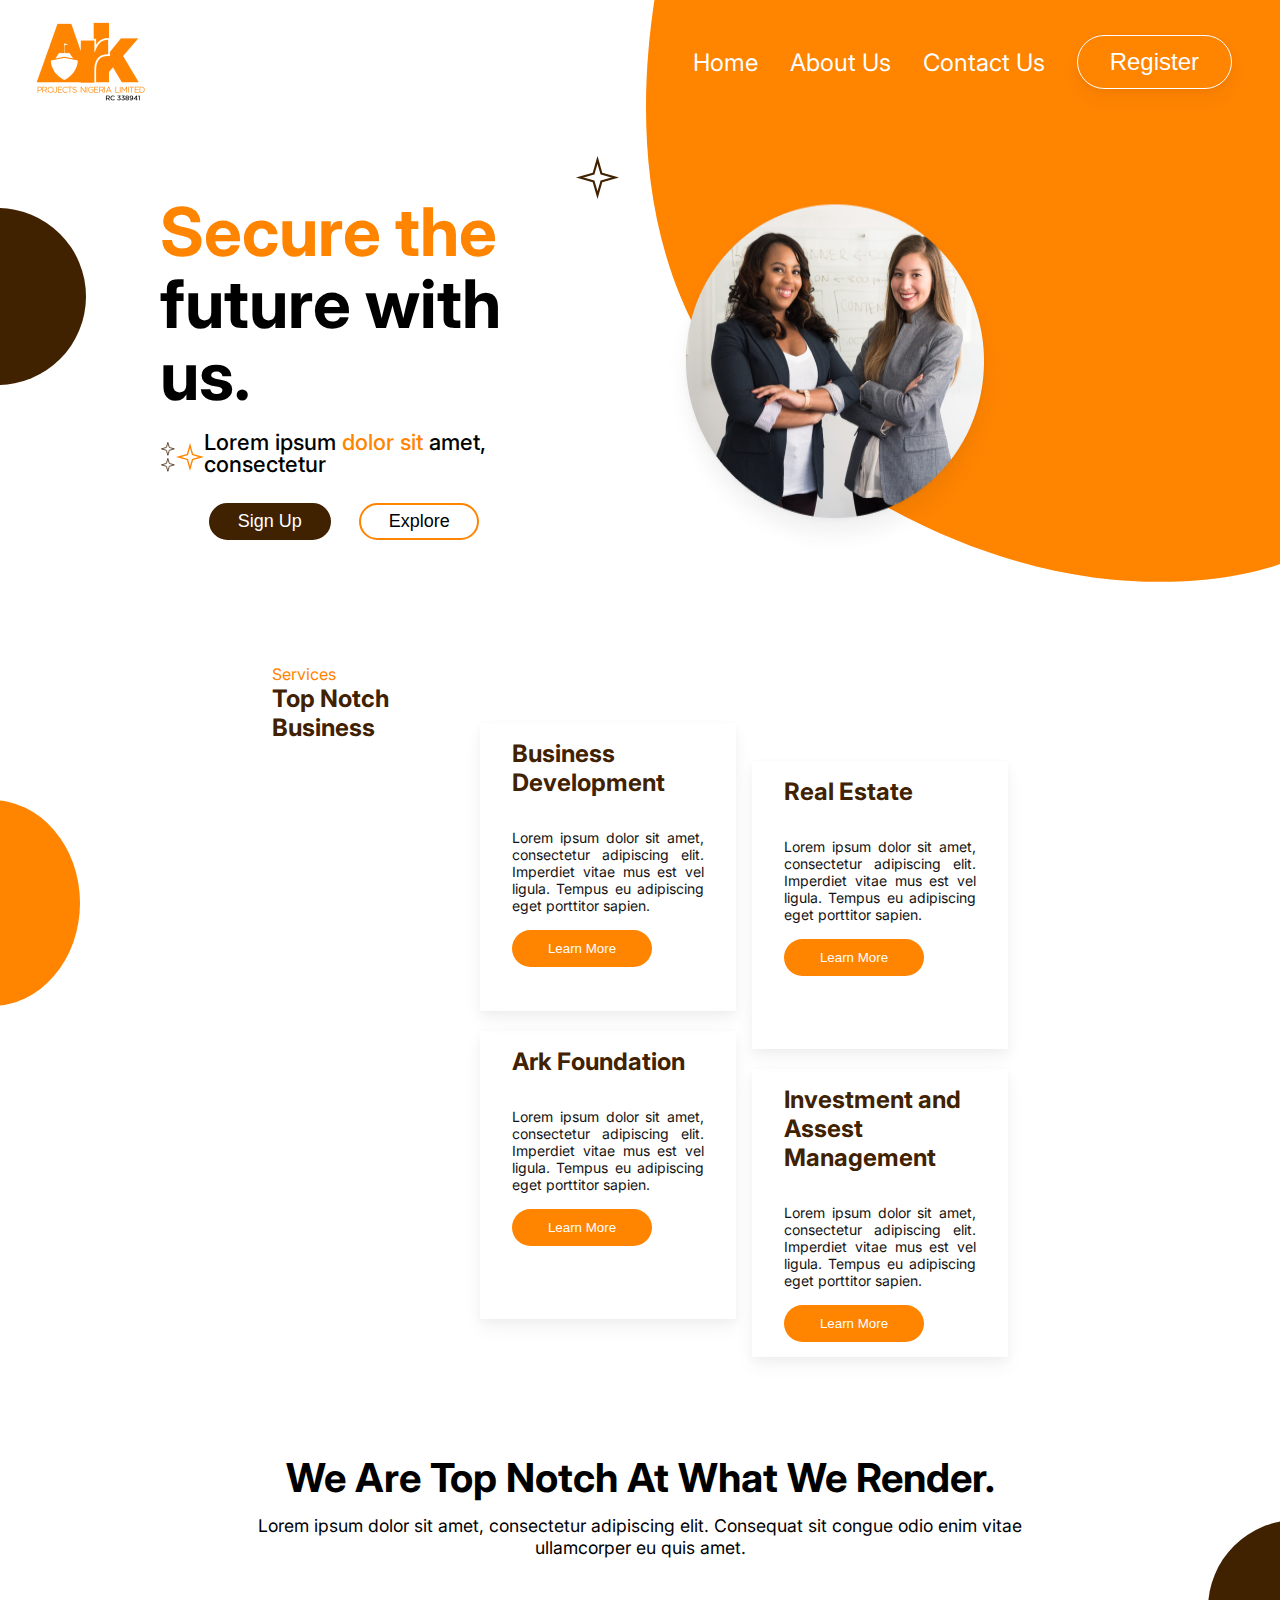
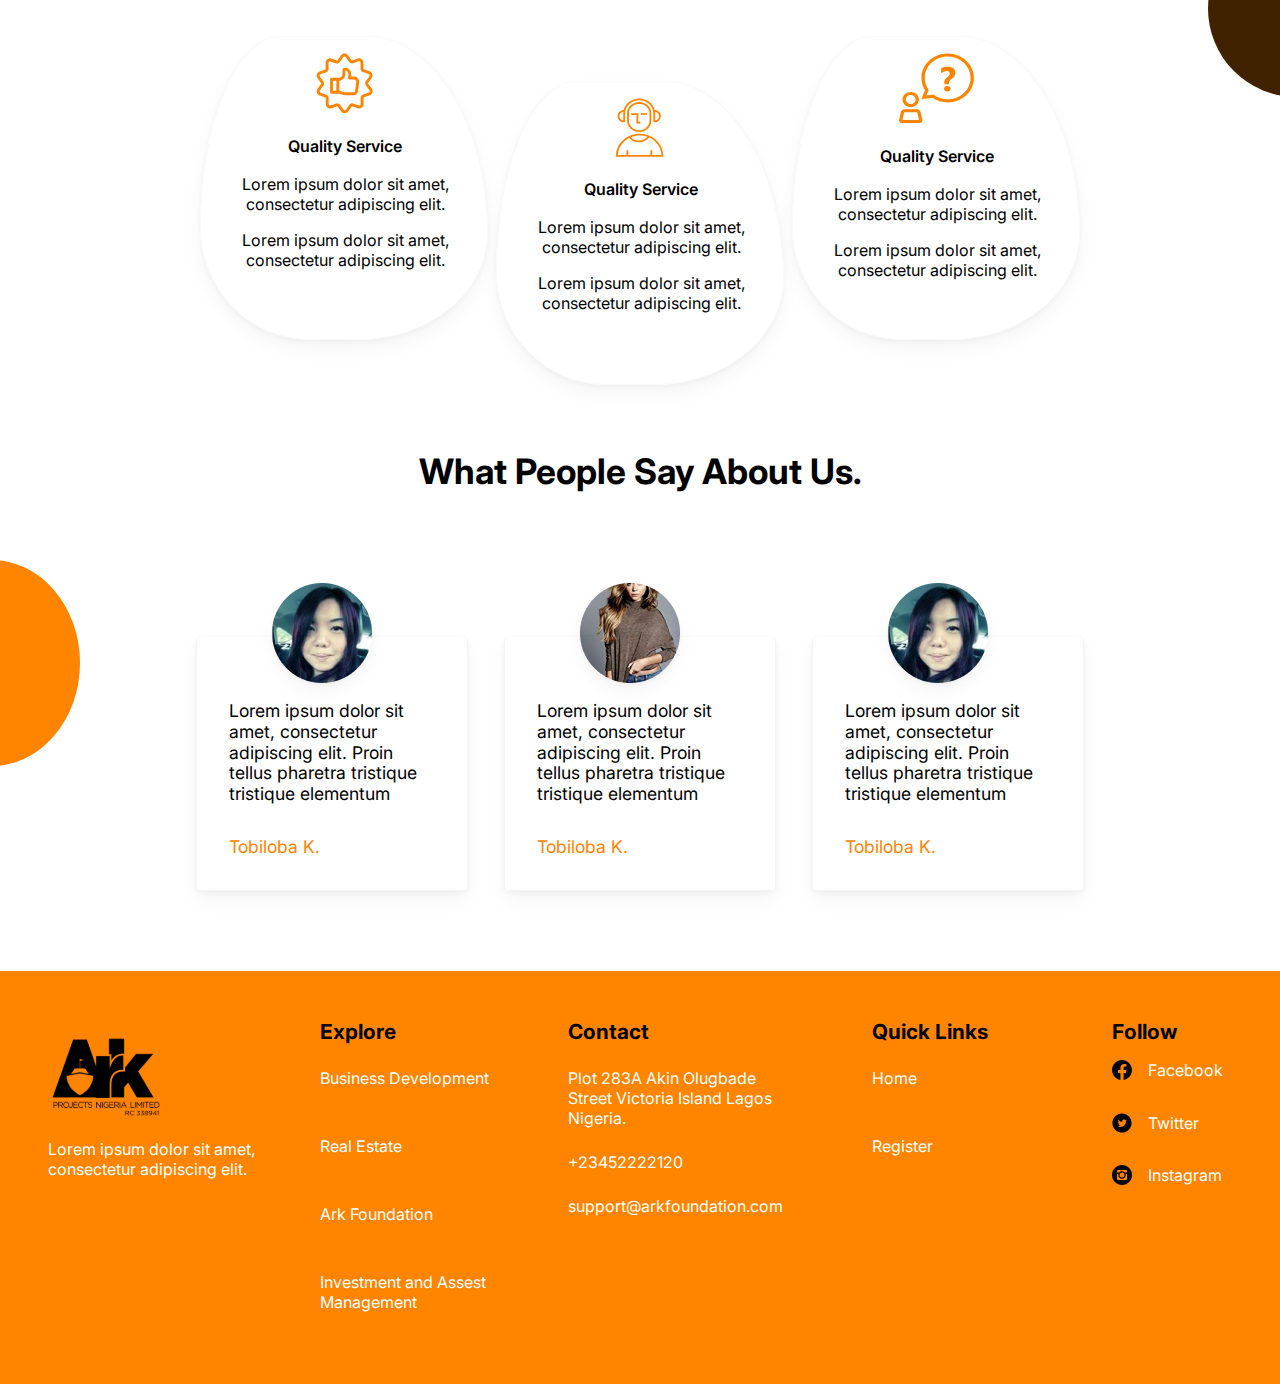
<file: index.html>
<!DOCTYPE html>
<html lang="en">
  <head>
        <meta charset="UTF-8" />
        <meta http-equiv="X-UA-Compatible" content="IE=edge" />
        <meta name="viewport" content="width=device-width, initial-scale=1.0" />
        <title>Home</title>
        <link rel="stylesheet" href="style.css" />
  </head>
  <body>
        <header>
            <div>
                <img class="navpic" src="\Images\logo.png" alt="logo" />
            </div>
            <nav class="navbar">
                <ul>
                    <li><a href="\index.html" class="active">Home</a></li>
                    <li><a href="\About-us\aboutus.html">About Us</a></li>
                    <li><a href="\Contact-us\contactus.html">Contact Us</a></li>
                    <li><button class="navbutton"><a href="#">Register</a></button></li>
                </ul>
            </nav>

            <div id="hamburger">
                <div class="bar"></div>
                <div class="bar"></div>
                <div class="bar"></div>
            </div>
        </header>

        <img class="backgroundpic" src="\Images\background-pic.svg" alt="background-pic"/>

        <section class="chiefcontainer">
            <div>
                <img class="star-1" src="\Images\star-1.svg" alt="star" />
            </div>
            <img class="ellipse-1" src="\Images\ellipse-1.svg" alt="ellipse-1" />
            <div class="headercontainer">
                <div class="headercontent">
                    <h1><span>Secure the</span> future with us.</h1>
                    <div class="subheader">
                        <div class="mainstarcontainer">
                            <div class="starcontainer">
                                <img src="\Images\star-2.svg" alt="star" />
                                <img src="\Images\star-2.svg" alt="star" />
                            </div>
                            <img src="\Images\star-3.svg" alt="star" />
                        </div>
                        <p>Lorem ipsum <span>dolor sit</span> amet, consectetur</p>
                    </div>
                    <div class="headerbutton">
                        <button class="headerbutton1"><a href="#">Sign Up</a></button>
                        <button class="headerbutton2"><a href="#">Explore</a></button>
                    </div>
                </div>
                <img class="homepagepic" src="\Images\homepagepic.png" alt="homepagepic" />
            </div>
        </section>
        <img class="ellipse-2" src="\Images\ellipse-2.svg" alt="ellipse-2" />
        <section class="servicecontainer">
            <div class="servicecontainer1">
                <span class="service">Services</span>
                <p class="serviceheading">Top Notch Business</p>
            </div>
            <div class="servicecontainer2">
                <div class="servicediv">
                    <p class="serviceheading">Business Development</p>
                    <p class="servicecontent">Lorem ipsum dolor sit amet, consectetur adipiscing elit. Imperdiet vitae mus est vel ligula. Tempus eu adipiscing eget porttitor sapien.</p>
                    <button class="servicebutton"><a href="#">Learn More</a></button>
                </div>
                <div class="servicediv">
                    <p class="serviceheading">Ark Foundation</p>
                    <p class="servicecontent"> Lorem ipsum dolor sit amet, consectetur adipiscing elit. Imperdiet vitae mus est vel ligula. Tempus eu adipiscing eget porttitor sapien.</p>
                    <button class="servicebutton"><a href="#">Learn More</a></button>
                </div>
            </div>
            <div class="servicecontainer3">
                <div class="servicediv">
                    <p class="serviceheading">Real Estate</p>
                    <p class="servicecontent">Lorem ipsum dolor sit amet, consectetur adipiscing elit. Imperdiet vitae mus est vel ligula. Tempus eu adipiscing eget porttitor sapien.</p>
                    <button class="servicebutton"><a href="#">Learn More</a></button>
                </div>
                <div class="servicediv">
                    <p class="serviceheading">Investment and Assest Management</p>
                    <p class="servicecontent">Lorem ipsum dolor sit amet, consectetur adipiscing elit. Imperdiet vitae mus est vel ligula. Tempus eu adipiscing eget porttitor sapien.</p>
                    <button class="servicebutton"><a href="#">Learn More</a></button>
                </div>
            </div>
        </section>
        <img class="ellipse-3" src="\Images\ellipse-3.svg" alt="ellipse-3" />
        <section>
            <div class="heading2">
                <h2>We Are Top Notch At What We Render.</h2>
                <p>Lorem ipsum dolor sit amet, consectetur adipiscing elit. Consequat sit congue odio enim vitae ullamcorper eu quis amet.</p>
            </div>
            <div class="h2content">
                <div>
                    <img src="\Images\icon-1.svg" alt="icon-1" />
                    <p class="h2subcontent">Quality Service</p>
                    <p>Lorem ipsum dolor sit amet, consectetur adipiscing elit.</p>
                    <p>Lorem ipsum dolor sit amet, consectetur adipiscing elit.</p>
                </div>
                <div id="h2special">
                    <img src="\Images\icon-2.svg" alt="icon-2" />
                    <p class="h2subcontent">Quality Service</p>
                    <p>Lorem ipsum dolor sit amet, consectetur adipiscing elit.</p>
                    <p>Lorem ipsum dolor sit amet, consectetur adipiscing elit.</p>
                </div>
                <div>
                    <img src="\Images\icon-3.svg" alt="icon-3" />
                    <p class="h2subcontent">Quality Service</p>
                    <p>Lorem ipsum dolor sit amet, consectetur adipiscing elit.</p>
                    <p>Lorem ipsum dolor sit amet, consectetur adipiscing elit.</p>
                </div>
            </div>
            <h3>What People Say About Us.</h3>
            <div class="aboutuscontainer">
                <div>
                    <img src="\Images\pic-1.png" alt="pic-1" />
                    <div class="aboutuscontent">
                        <p>Lorem ipsum dolor sit amet, consectetur adipiscing elit. Proin tellus pharetra tristique tristique elementum</p>
                        <span>Tobiloba K.</span>
                    </div>
                </div>
                <div>
                    <img src="\Images\pic-2.png" alt="pic-2" />
                    <div class="aboutuscontent">
                        <p>Lorem ipsum dolor sit amet, consectetur adipiscing elit. Proin tellus pharetra tristique tristique elementum</p>
                        <span>Tobiloba K.</span>
                    </div>
                </div>
                <div>
                    <img src="\Images\pic-1.png" alt="pic-3" />
                    <div class="aboutuscontent">
                        <p>Lorem ipsum dolor sit amet, consectetur adipiscing elit. Proin tellus pharetra tristique tristique elementum</p>
                        <span>Tobiloba K.</span>
                    </div>
                </div>
            </div>
        </section>
        <img class="ellipse-4" src="\Images\ellipse-2.svg" alt="ellipse-4" />
        <footer>
            <div class="footercontainer1">
                <img src="\Images\logoblack.svg" alt="logo" />
                <p>Lorem ipsum dolor sit amet, consectetur adipiscing elit.</p>
            </div>
            <div class="footercontainer2">
                <div class="footersubcontainer1">
                    <p id="footerheading">Explore</p>
                    <a href="#">Business Development</a>
                    <a href="#">Real Estate</a>
                    <a href="#">Ark Foundation</a>
                    <a href="#">Investment and Assest Management</a>
                </div>
                <div class="footersubcontainer2">
                    <p id="footerheading">Contact</p>
                    <p class="footersmallfont">
                        Plot 283A Akin Olugbade Street Victoria Island Lagos Nigeria.
                    </p>
                    <p class="footersmallfont">+23452222120</p>
                    <p class="footersmallfont">support@arkfoundation.com</p>
                </div>
            </div>
            <div class="footercontainer3">
                <div class="footersubcontainer3">
                    <p id="footerheading">Quick Links</p>
                    <a href="\index.html">Home</a>
                    <a href="#">Register</a>
                </div>
                <div class="footersubcontainer4">
                    <p id="footerheading">Follow</p>
                    <a href="www.facebook.com"><img src="\Images\facebook.svg" alt="facebook" /> Facebook</a>
                    <a href="www.twitter.com"><img src="\Images\twitter.svg" alt="twitter" /> Twitter</a>
                    <a href="www.instagram.com"><img src="\Images\instagram.svg" alt="instagram" /> Instagram</a>
                </div>
            </div>
        </footer>
        <script src="javascript.js"></script>
    </body>
</html>
</file>
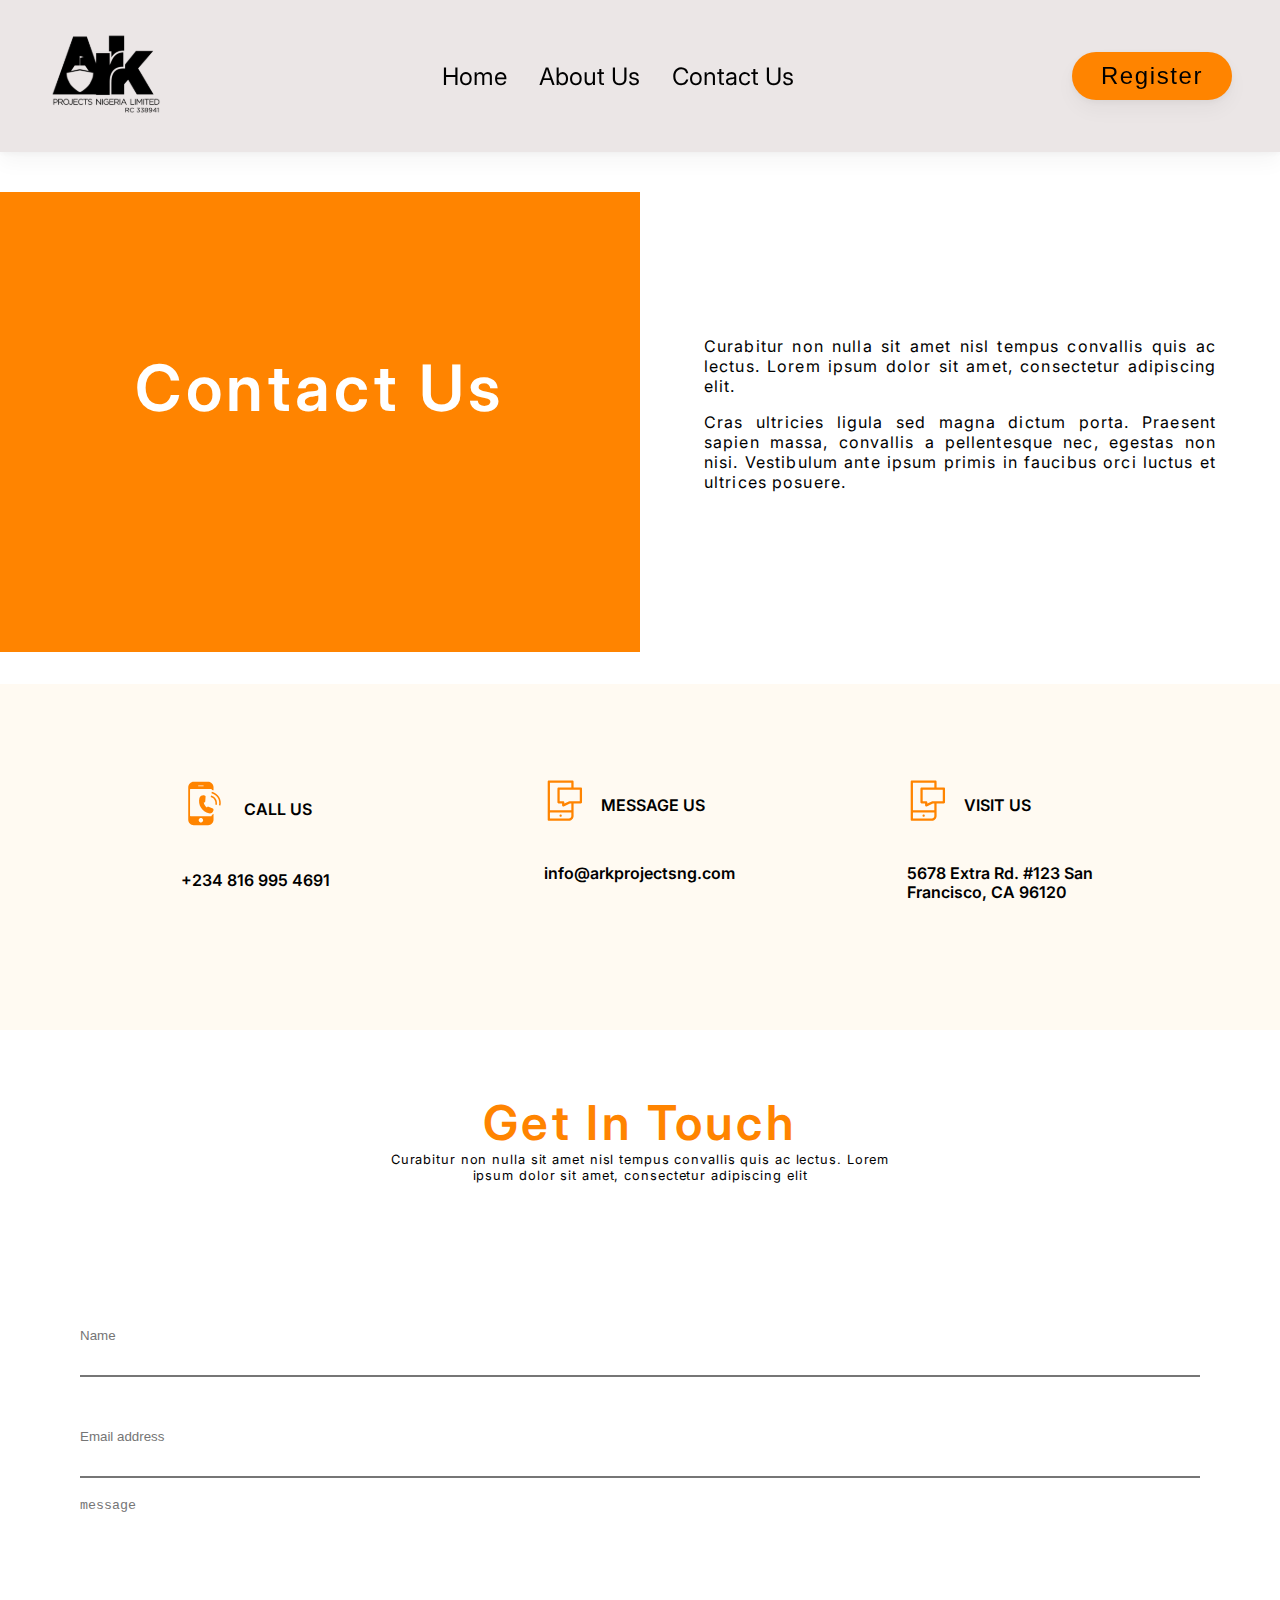
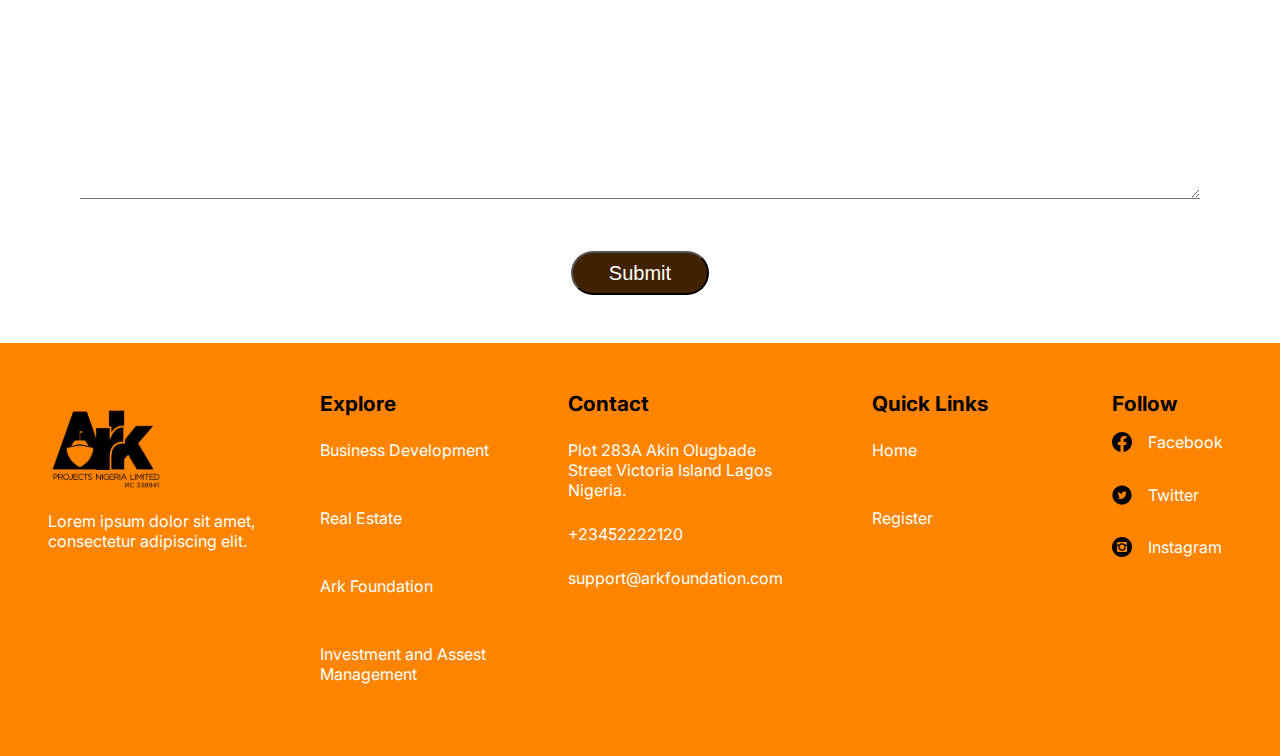
<file: contactus.html>
<!DOCTYPE html>
<html lang="en">
<head>
    <meta charset="UTF-8">
    <meta http-equiv="X-UA-Compatible" content="IE=edge">
    <meta name="viewport" content="width=device-width, initial-scale=1.0">
    <title>Contact-Us</title>
    <link rel="stylesheet" href="contactus.css">
</head>
<body>
    <header class="topnav">
        <div>
        <img class="navpic" src="\Images\logoblack.svg" alt="logo">
        </div>
        <nav class="navbar">
           <a href="\index.html">Home</a>
           <a href="\aboutus.html">About Us</a>
           <a href="\contactus.html">Contact Us</a>
        </nav>
        <button class="navbutton"><a href="#" id="navvv">Register</a></button>
        <div id="myLinks">
                <a href="\index.html">Home</a>
                <a href="\aboutus.html">About Us</a>
                <a href="\contactus.html">Contact Us</a>
                <a href="#">Register</a>
        </div>
        <a href="javascript:void(0);" class="icon" onclick="myFunction()">
                <div id="menu-bar">
                  <div class="bar"></div>
                  <div class="bar"></div>
                  <div class="bar"></div>
                </div>
            </a>
    
    </header> 
    <section class="maincontactcontainer1">
        <div class="contactcontainer1">
            <div class="contactmaindiv1">
                <h1>Contact Us</h1>
            </div>
            <div class="contactmaindiv2">
                <p>Curabitur non nulla sit amet nisl tempus convallis quis ac lectus. Lorem ipsum dolor sit amet, consectetur adipiscing elit.</p> 
                <p>Cras ultricies ligula sed magna dictum porta. Praesent sapien massa, convallis a pellentesque nec, egestas non nisi. Vestibulum ante ipsum primis in faucibus orci luctus et ultrices posuere.</p>
            </div>
        </div>

        <div class="contactcontainer2">
            <div class="phonediv">
                <div class="contactcontent">
                    <img src="\Images\phoneicon.svg" alt="phoneicon">
                    <p>Call us</p>
                </div>
                <p class="contactpara">+234 816 995 4691</p>
            </div>
            <div class="messagediv">
                <div class="contactcontent">
                    <img src="\Images\messageicon.svg" alt="messageicon">
                    <p>Message us</p>
                </div>
                <p class="contactpara">info@arkprojectsng.com</p>
            </div>
            <div class="phonediv">
                <div class="contactcontent">
                    <img src="\Images\messageicon.svg" alt="phoneicon">
                    <p>Visit us</p>
                </div>
                <p class="contactpara">5678 Extra Rd. #123 San Francisco, CA 96120</p>
            </div>
        </div>
    </section>
    <section class="maincontactcontainer2">
        <h2>Get In Touch</h2>
        <p class="formheading">Curabitur non nulla sit amet nisl tempus convallis quis ac lectus. Lorem ipsum dolor sit amet, consectetur adipiscing elit</p>
        <div class="formcontainer">
        <form action="action_page.php">
            <input type="text" id="name" name="name" placeholder="Name"><br><br>
            <input type="email" id="email" name="email" placeholder="Email address"><br><br>
            <textarea name="message" id="message" placeholder="message" rows="20" cols="30"></textarea><br<br>
        </form>
        <div class="buttonholder">
            <input id="button" type="submit" value="Submit">
        </div>
    </section>
    <footer>
        <div class="footercontainer1">
            <img src="\Images\logoblack.svg" alt="logo">
            <p>Lorem ipsum dolor sit amet, consectetur adipiscing elit.</p>
        </div>
        <div class="footercontainer2">
            <div class="footersubcontainer1">
                <p id="footerheading">Explore</p>
                <a href="#">Business Development</a>
                <a href="#">Real Estate</a>
                <a href="#">Ark Foundation</a>
                <a href="#">Investment and Assest Management</a>
            </div>
            <div class="footersubcontainer2">
                <p id="footerheading">Contact</p>
                <p class="footersmallfont">Plot 283A Akin Olugbade Street Victoria Island Lagos Nigeria.</p>
                <p class="footersmallfont">+23452222120</p>
                <p class="footersmallfont">support@arkfoundation.com</p>
            </div>
        </div>
        <div class="footercontainer3">
            <div class="footersubcontainer3">
                <p id="footerheading">Quick Links</p>
                <a href="\index.html">Home</a>
                <a href="#">Register</a>
            </div>
            <div class="footersubcontainer4">
                <p id="footerheading">Follow</p>
                <a href="www.facebook.com"><img src="\Images\facebook.svg" alt="facebook"> Facebook</a>
                <a href="www.twitter.com"><img src="\Images\twitter.svg" alt="twitter"> Twitter</a>
                <a href="www.instagram.com"><img src="\Images\instagram.svg" alt="instagram"> Instagram</a>
            </div>
        </div>
    </footer> 
    <script src="\javascript.js"></script>
</body>
</html>
</file>
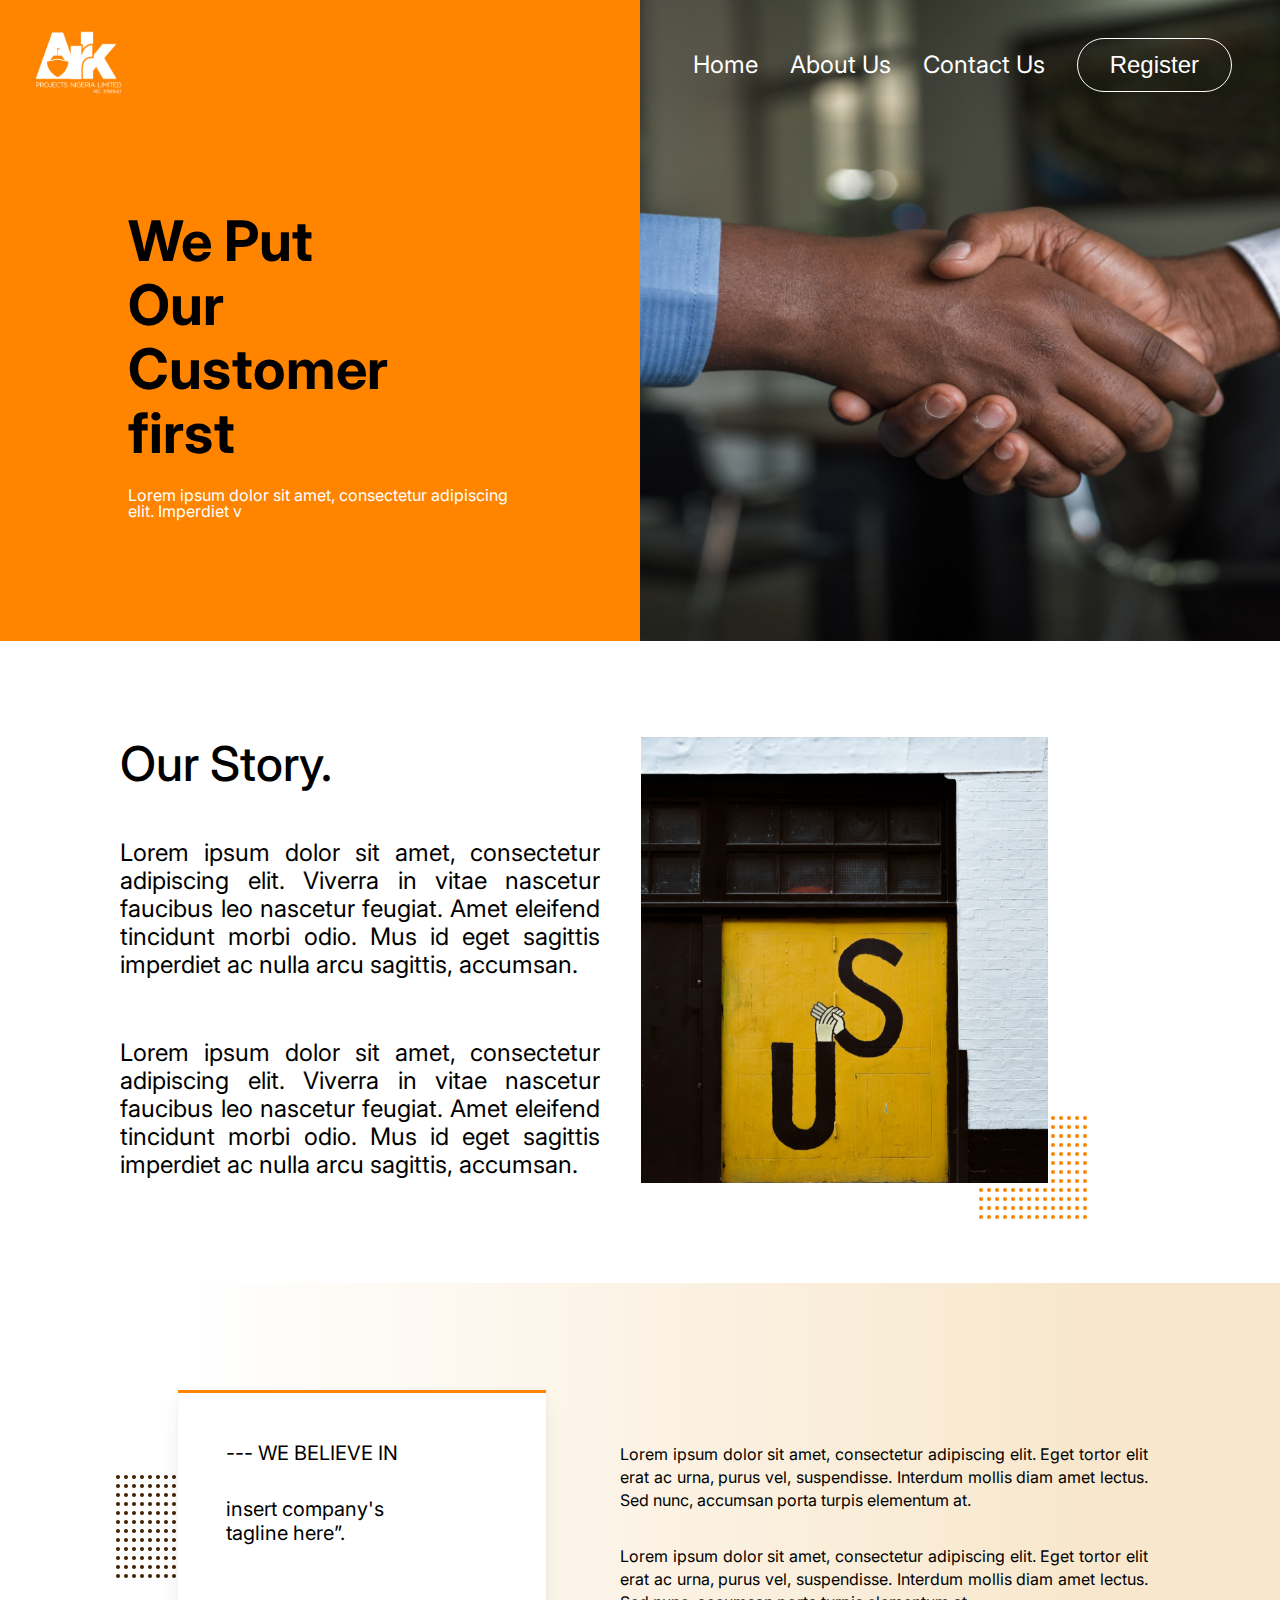
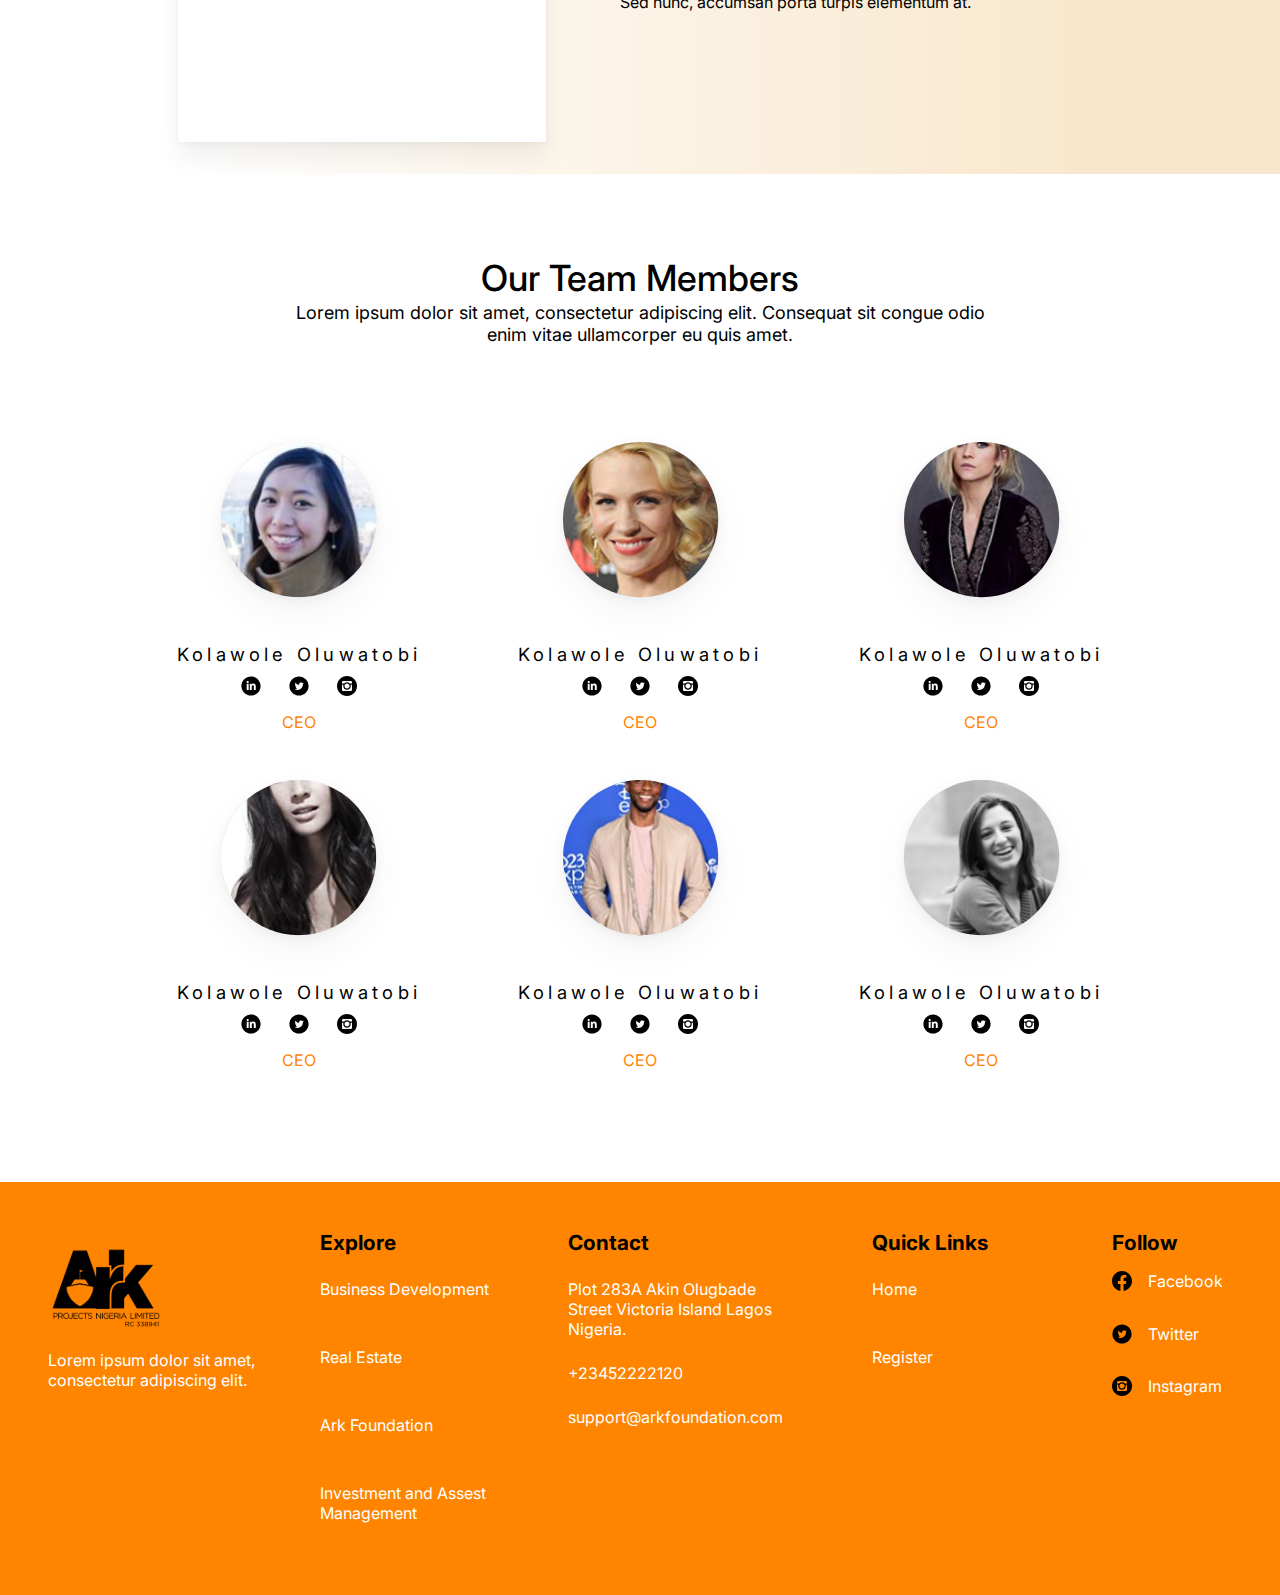
<file: About-us/aboutus.html>
<!DOCTYPE html>
<html lang="en">
    <head>
        <meta charset="UTF-8">
        <meta http-equiv="X-UA-Compatible" content="IE=edge">
        <meta name="viewport" content="width=device-width, initial-scale=1.0">
        <title>About-us</title>
        <link rel="stylesheet" href="aboutus.css">
    </head>
    <body>
        
        <section class="firstpage">
            <header>
                <div>
                    <img class="navpic" src="\Images\whitelogo.svg" alt="logo" />
                </div>
                <nav class="navbar">
                    <ul>
                        <li><a href="\index.html" class="active">Home</a></li>
                        <li><a href="\About-us\aboutus.html">About Us</a></li>
                        <li><a href="\Contact-us\contactus.html">Contact Us</a></li>
                        <li><button class="navbutton"><a href="#">Register</a></button></li>
                    </ul>
                </nav>
    
                <div id="hamburger">
                    <div class="bar"></div>
                    <div class="bar"></div>
                    <div class="bar"></div>
                </div>
            </header>
    
            <div class="headercontainer">
                <h1>We Put Our Customer first</h1>
                <p>Lorem ipsum dolor sit amet, consectetur adipiscing elit. Imperdiet v</p>
            </div>
        </section>

     <section class="storycontainer">
        <div class="storysubcontainer1">
            <h2>Our Story.</h2>
            <p class="storypara">Lorem ipsum dolor sit amet, consectetur adipiscing elit. Viverra in vitae nascetur faucibus leo nascetur feugiat. Amet eleifend tincidunt morbi odio. Mus id eget sagittis imperdiet ac nulla arcu sagittis, accumsan.</p>
            <p>Lorem ipsum dolor sit amet, consectetur adipiscing elit. Viverra in vitae nascetur faucibus leo nascetur feugiat. Amet eleifend tincidunt morbi odio. Mus id eget sagittis imperdiet ac nulla arcu sagittis, accumsan.</p>
        </div>
        <div class="storysubcontainer2">
            <img class="storypic" src="\Images\storypic.svg" alt="storypic">
            <img class="dot1" src="\Images\dots1.svg" alt="Dotgroup">
        </div>
    </section>
    <section class="believecontainer">
        <div>
            <img class="dot2" src="\Images\dots2.svg" alt="Dotgroup">
            <div class="believediv1">
                <p class="divcontent1">--- We believe in</p>
                <p class="divcontent2">insert company's tagline here”.</p>
            </div>
        </div>
        <div class="believediv2" >
            <p>Lorem ipsum dolor sit amet, consectetur adipiscing elit. Eget tortor elit erat ac urna, purus vel, suspendisse. Interdum mollis diam amet lectus. Sed nunc, accumsan porta turpis elementum at.</p>
            <p>Lorem ipsum dolor sit amet, consectetur adipiscing elit. Eget tortor elit erat ac urna, purus vel, suspendisse. Interdum mollis diam amet lectus. Sed nunc, accumsan porta turpis elementum at.</p>
        </div>
    </section>

    <section class="teamcontainer">
            <div class="teamheading">
                <h3>Our Team Members</h3>
                <p>Lorem ipsum dolor sit amet, consectetur adipiscing elit. Consequat sit congue odio enim vitae ullamcorper eu quis amet.</p>
            </div>
            <div class="mainteamcontainer">
                <div class="teamcontainer1">
                    <div class="teamsubcontainer">
                        <img class="teampic" src="\Images\teampic1.svg" alt="teampic">
                        <p>Kolawole Oluwatobi</p>
                        <div class="teamlogos">
                            <img src="\Images\linkedin.svg" alt="linkedin">
                            <img src="\Images\twitter.svg" alt="twitter">
                            <img src="\Images\instagram.svg" alt="instagram">
                        </div>
                        <span>CEO</span>
                    </div>
                    <div class="teamsubcontainer">
                        <img class="teampic" src="\Images\teampic2.svg" alt="teampic">
                        <p>Kolawole Oluwatobi</p>
                        <div class="teamlogos">
                            <img src="\Images\linkedin.svg" alt="linkedin">
                            <img src="\Images\twitter.svg" alt="twitter">
                            <img src="\Images\instagram.svg" alt="instagram">
                        </div>
                        <span>CEO</span>
                    </div>
                    <div class="teamsubcontainer">
                        <img class="teampic" src="\Images\teampic3.svg" alt="teampic">
                        <p>Kolawole Oluwatobi</p>
                        <div class="teamlogos">
                            <img src="\Images\linkedin.svg" alt="linkedin">
                            <img src="\Images\twitter.svg" alt="twitter">
                            <img src="\Images\instagram.svg" alt="instagram">
                        </div>
                        <span>CEO</span>
                    </div>
                </div>
                <div class="teamcontainer2">
                    <div class="teamsubcontainer">
                        <img class="teampic" src="\Images\teampic4.svg" alt="teampic">
                        <p>Kolawole Oluwatobi</p>
                        <div class="teamlogos">
                            <img src="\Images\linkedin.svg" alt="linkedin">
                            <img src="\Images\twitter.svg" alt="twitter">
                            <img src="\Images\instagram.svg" alt="instagram">
                        </div>
                        <span>CEO</span>
                    </div>
                    <div class="teamsubcontainer" >
                        <img class="teampic" src="\Images\teampic5.svg" alt="teampic">
                        <p>Kolawole Oluwatobi</p>
                        <div class="teamlogos">
                            <img src="\Images\linkedin.svg" alt="linkedin">
                            <img src="\Images\twitter.svg" alt="twitter">
                            <img src="\Images\instagram.svg" alt="instagram">
                        </div>
                        <span>CEO</span>
                    </div>
                    <div class="teamsubcontainer">
                        <img class="teampic" src="\Images\teampic6.svg" alt="teampic">
                        <p>Kolawole Oluwatobi</p>
                        <div class="teamlogos">
                            <img src="\Images\linkedin.svg" alt="linkedin">
                            <img src="\Images\twitter.svg" alt="twitter">
                            <img src="\Images\instagram.svg" alt="instagram">
                        </div>
                        <span>CEO</span>
                    </div>
                </div>
            </div>
        </section>
        <footer>
            <div class="footercontainer1">
                <img src="\Images\logoblack.svg" alt="logo">
                <p>Lorem ipsum dolor sit amet, consectetur adipiscing elit.</p>
            </div>
            <div class="footercontainer2">
                <div class="footersubcontainer1">
                    <p id="footerheading">Explore</p>
                    <a href="#">Business Development</a>
                    <a href="#">Real Estate</a>
                    <a href="#">Ark Foundation</a>
                    <a href="#">Investment and Assest Management</a>
                </div>
                <div class="footersubcontainer2">
                    <p id="footerheading">Contact</p>
                    <p class="footersmallfont">Plot 283A Akin Olugbade Street Victoria Island Lagos Nigeria.</p>
                    <p class="footersmallfont">+23452222120</p>
                    <p class="footersmallfont">support@arkfoundation.com</p>
                </div>
            </div>
            <div class="footercontainer3">
                <div class="footersubcontainer3">
                    <p id="footerheading">Quick Links</p>
                    <a href="\index.html">Home</a>
                    <a href="#">Register</a>
                </div>
                <div class="footersubcontainer4">
                    <p id="footerheading">Follow</p>
                    <a href="www.facebook.com"><img src="\Images\facebook.svg" alt="facebook"> Facebook</a>
                    <a href="www.twitter.com"><img src="\Images\twitter.svg" alt="twitter"> Twitter</a>
                    <a href="www.instagram.com"><img src="\Images\instagram.svg" alt="instagram"> Instagram</a>
                </div>
            </div>
        </footer>   
    <script src="\javascript.js"></script>
</body>
</html>
</file>
<file: style.css>
@import url('https://fonts.googleapis.com/css2?family=Inter:wght@100;200;300;400;500;600;700;900&display=swap');
*{
    box-sizing: border-box;
    padding: 0;
    margin: 0;
}
body{
    font-family: 'Inter', sans-serif;
    font-style: normal;
}

/* Navbar */
header{
    display: flex;
    justify-content: space-between;
    align-items: center;
    padding: 1rem 2rem;
    width: 100%;
    margin-bottom: 2rem;
}
.navbar ul{
    
    display: flex;
    justify-content: space-between;
    align-items: center;
}
.navbar ul li {
    list-style: none;
    padding: 0 1rem;
}
.navbar ul li a{
    font-size: 1.5rem;
    color: white;
    text-decoration: none;
    transition: 0.5s;
}
.navbar ul li a:hover{
    color: black;
    font-size: 1.8rem;
    transition: 1s;
}

.navbutton{
    background-color:rgb(248, 128, 0, 0);
    box-shadow: 0px 10px 20px rgba(0, 0, 0, 0.04), 0px 2px 6px rgba(0, 0, 0, 0.04), 0px 0px 1px rgba(0, 0, 0, 0.04);
    border: 1px solid white;
    border-radius: 27px;
    padding: 0.75rem 2rem;
}

.navbutton:hover{
    background-color: white;
}

#hamburger{
    display: none;
}
.backgroundpic{
position: absolute;
top: -8rem;
right: 0;
z-index: -1;
width: 39.6rem;
height: 44.4rem;
}

/* section1 */
.star-1{
   position: absolute;
   left: 45%;
}
.mainstarcontainer{
display: flex;

}
.starcontainer{
    display: flex;
    flex-direction: column;
    width: 1rem;
    padding: 10px 0px;
}
span{
    color: #FF8400;
}
h1{
    font-weight: 700;
    font-size: 4.2rem;
    line-height: 4.5rem;
    width: 23rem;
    padding-bottom: 1.2rem;
}
.subheader{
    display: flex;
}
.subheader p{
    font-weight: 500;
    font-size: 22px;
    line-height: 22px;
    width: 300px;
}
.headercontainer{
    display: flex;
    padding: 2.5rem 10rem;
}
.ellipse-1{
    position: absolute;
    top: 13rem;
}
.headerbutton{
    display: flex;
    justify-content: space-evenly;
    padding: 20px;
}
.headerbutton1 {
    width: 122px;
    height: 37px;
    border-radius: 25px;
    background-color: #402100;
    border: 2px solid #402100 ;
    font-size: 18px;
}
.headerbutton2 {
    width: 120px;
    height: 37px;
    border-radius: 25px;
    background-color: white;
    border: 2px solid #FF8400;
    font-size: 18px;
}
.headerbutton1 a{
    text-decoration: none ;
    color: white;
}
.headerbutton1 a:hover, .headerbutton2 a:hover{
    color:orangered;
    font-weight: bold;
}
.headerbutton2 a{
    text-decoration: none ;
    color: black;
}
.headercontent{
    padding-right: 14%;
}
.serviceheading{
    font-weight: 700;
    font-size: 24px;
    line-height: 29px;
    color: #402100;
    width: 12rem;
}
.servicecontent{
    font-weight: 400;
    font-size: 14px;
    line-height: 17px;
    color: #131313;
    width: 12rem;
    text-align: justify;
}
.servicebutton{
    width: 8.75rem;
    height: 37px;
    background-color: #FF8400;
    border: 0px;
    border-radius: 27.1154px;

}
.servicebutton a{
    text-decoration: none;
    color: white;
}
.servicebutton a:hover{
    color: black;
    font-weight: bold;
}
.servicecontainer{
    margin-top: 5%;
    display: flex;
    justify-content: space-evenly;
    padding: 0 20%;
}
.servicecontainer2{
    display: block;
    padding: 5% 0;
    
}
.servicecontainer3{
    display: block;
    padding: 10% 0;
}
.service{
    font-size: 1rem;
}

.servicediv{
    border: 0px solid black;
    box-shadow: 0px 10px 20px rgba(0, 0, 0, 0.04), 0px 4px 10px rgba(0, 0, 0, 0.04), 0px 0px 1px rgba(0, 0, 0, 0.04);
    padding: 0rem 2rem;
    margin: 20px 0px;
    width: 16rem;
    height: 18rem;
}
.ellipse-2{
    position: absolute;
    top: 50rem;
}
.ellipse-3{
    position: absolute;
    top: 95rem;
    right: 0;
}
.ellipse-4{
    position: absolute;
    top: 135rem;
}
.servicediv p{
    padding: 1rem 0;
}
.heading2{
    text-align: center;
}
h2{
    font-weight: 700;
    font-size: 2.5rem;
    line-height: 3rem;
}
.heading2 p{
    font-weight: 400;
    font-size: 1.1rem;
    line-height: 1.4rem;
    width: 51rem;
    margin: 1% auto;
}
.h2content{
    display: flex;
    justify-content: space-evenly;
    padding: 4rem 15%;
}
.h2content div{
    width: 18rem;
    height: 19rem;
    text-align: center;
    padding: 1rem;
    border: 1px solid rgb(252, 248, 248);
    border-radius: 28% 42% 45% 38% / 63% 65% 35% 37%;
    box-shadow: 0px 9.43253px 18.8651px rgba(0, 0, 0, 0.04), 0px 1.88651px 5.65952px rgba(0, 0, 0, 0.04), 0px 0px 0.943253px rgba(0, 0, 0, 0.04);

}
.h2content div p {
    margin: 1rem;
    font-size: 1rem;
    width: 14rem;
}
.h2subcontent{
    font-weight: 600;
    font-size: 20px;
    line-height: 24px;
}
#h2special{
    margin-top: 5%;
}
h3{
    font-weight: 700;
    font-size: 2.2rem;
    line-height: 2.75rem;
    text-align: center;
}
.aboutuscontainer{
    display: flex;
    justify-content: space-evenly;
    padding: 0 10rem;
    margin-bottom: 5rem;
}
.aboutuscontent{
    font-weight: 400;
    font-size: 1.1rem;
    line-height: 1.3rem;
    width: 17rem;
    padding: 2rem;
    border: 1px solid rgb(248, 243, 243);
    box-shadow: 0px 10px 20px rgba(0, 0, 0, 0.04), 0px 2px 6px rgba(0, 0, 0, 0.04), 0px 0px 1px rgba(0, 0, 0, 0.04);
    border-radius: 5px;
}
.aboutuscontent p{
    padding: 2rem 0;
}
.aboutuscontainer img{
    position: relative;
    top: 5rem;
    left: 3.5rem;
    z-index: -1;
}
.aboutuscontainer div {
    border-top: none;
}
footer{
    background-color: #FF8400;
    padding: 3rem;
    display: flex;
}
.footercontainer2{
    display: flex;
    padding: 0 1rem;
}
.footercontainer3{
    display: flex;
    padding: 0 1rem;
}
.footercontainer1{
    padding-bottom: 10%;
}
.footercontainer1 p{
    width: 14.5rem;
    color: #FFFFFF;
}
.footersubcontainer1{
    display: flex;
    flex-direction: column;
    margin: 0 1.5rem;
}
.footersubcontainer1 a{
    padding: 1.5rem 0;
    text-decoration: none;
    color: #FFFFFF;
    font-size: 1rem;
    width: 12.5rem;

}
.footersubcontainer1 a:hover{
    color: black;
    font-weight: bold;
}
.footersubcontainer2{
    margin: 0 1.5rem;
}
.footersubcontainer2 p{
    width: 14rem;
    padding-bottom: 1.5rem;
    color: #FFFFFF;

}
.footersubcontainer3{
    display: flex;
    flex-direction: column;
    width: 12rem;
    margin: 0 1.5rem;
}
.footersubcontainer3 a{
    padding: 1.5rem 0;
    text-decoration: none;
    color: #FFFFFF;
}
.footersubcontainer3 a:hover{
    color: black;
    font-weight: bold;
}
.footersubcontainer4{
    display: flex;
    flex-direction: column;
    width: 12rem;
    margin: 0 1.5rem;
}
.footersubcontainer4 a{
    display: flex;
    align-items: flex-start;
    text-decoration: none;
    color: #FFFFFF;
    padding: 1rem 0;
}
.footersubcontainer4 img {
    margin-right: 1rem;
}
.footersubcontainer4 a:hover{
    color: black;
    font-weight: bold;
}
#footerheading{
    color: black;
    font-weight: bold;
    font-size: 1.3rem;
}


@media screen and (max-width: 1125px) {
    .headercontent span {
        color: black;
    }
    .homepagepic{
        position: absolute;
        left: 55%;
    }
}


@media screen and (max-width: 850px) {

    header{
        background-color: rgb(233, 231, 231);
        position: fixed;
    }
    #hamburger{
        display: block;
        cursor: pointer;
    }
    .bar{
        height: 0.5rem;
        width: 3rem;
        margin: 0.5rem 0;
        background-color:#FF8400;
        border-radius: 10px;
    }
    .navbar{
        position: absolute;
        top: 8rem;
        left: 0;
        right: 0;
        width: 100vw;
        height: 0;
        background-color: orange;
        transition: 0.2s;
        overflow: hidden;
    }
    .navbar.active{
        height: 40vh;
    }
    .navbar ul{
        display: block;
        width: fit-content;
        text-align: center;
        margin: 1rem auto;
        opacity: 0;
    }
    .navbar.active ul{
        opacity: 1;
        margin-top: 1rem;
    }
    .navbar ul li {
        padding: 0.8rem 0;
    }
    .navbar ul li a{
        color: white;
    }

    .chiefcontainer{
        padding-top: 20%;
    }
    .star-1{
        display: none;
    }
    .ellipse-1{
        display: none;
    }
    .backgroundpic, .homepagepic{
        display: none;
    }
    .headercontainer{
        display: block;
        align-items: center;
        margin: auto;
        max-width: 100%;
        padding: 2.5rem 5rem;
    }
    .headercontent{
        padding-right: 0%;
        align-items: center;
        padding: 2rem;
    }
    h1{
        font-size: 3.2rem;
        width: 100%;
        text-align: center;
    }
    .subheader {
        align-items: center;
        justify-content: center;
    }
    .headerbutton{
        justify-content: space-between;
    }
    .servicecontainer{
        margin-top: 0;
        display: block;
        padding: 0 20%;
    }
    .servicecontainer2, .servicecontainer3 {
        padding: 0 10%;
    }
    .ellipse-2, .ellipse-4{
        display: none;
    }
    .ellipse-3{
        max-width: 3rem;
        z-index: -1;
    }
    h2{
        font-weight: 700;
        font-size: 1.5rem;
        line-height: 2rem;
    }
    .heading2{
        margin: 4rem 0;
    }
    .heading2 p{
        font-weight: 300;
        font-size: 0.8rem;
        line-height: 1rem;
        max-width: 20rem;
    }
    #h2special{
        margin: 7% 0;
    }
    .h2content{
        display: block;
        padding: 0 25%;
    }
    h3{
        font-size: 1.5rem;
        margin-top: 4rem;
    }
    .aboutuscontainer{
        display: block;
        padding: 0 25%;
    }
    footer{
        display: block;
        padding: 3rem 25%;
    }
    .footercontainer2, .footercontainer3{
        display: block;
    }
    .footercontainer1{
        padding: 0 1rem;
        padding-bottom: 15%;
    }
    .footercontainer2, .footersubcontainer3, .footersubcontainer1{
        padding-bottom:15%;

    }
}



@media screen and (max-width: 400px) {
    h1{
        font-size: 2rem;
        line-height: 2.5rem;
        padding-bottom: 0.9rem;
    }
    .subheader p{
        font-size: 0.85rem;
    }
    .headerbutton{
        display: flex;
        flex-direction: column;
        align-items: center;   
    }
    .headerbutton1, .headerbutton2{
        font-size: 0.85rem;
        width: 5rem;
        height: 2rem;
    }
    .headerbutton1{
        margin-bottom: 1rem;
    }
    .ellipse-3{
        display: none;
    }
    .servicecontainer{
        padding: 0 10%;
    }
    .serviceheading{
        font-size: 1rem;
        width: 9rem;
    }
    .servicecontent{
        font-size: 0.7rem;
        width: 10rem;
    }
    .servicediv{
        width: 14rem;
    }
    h2{
        font-size: 1.3rem;
        padding: 1rem;
        line-height: 1.75rem;  
    }
    .heading2 p{
        font-size: 0.5rem;
        line-height: 1rem;
        width: 15rem;
    }
    .h2content{
        padding: 0 15%;
    }
    .h2content div{
        width: 14rem;
        height: 15rem;
    }
    .h2content div p{
        font-size: 0.65rem;
        width: 10rem;
    }
    h3{
        font-size: 1.3rem;
        line-height: 1.75rem;
    }
    .aboutuscontainer{
        padding: 0 15%;
        margin-bottom: 3rem;
    }
    .aboutuscontent{
        font-size: 0.85rem;
        width: 14rem;
        padding: 1rem;
    }
    .aboutuscontent p{
        padding: 0;
    }
    .aboutuscontainer img{
        top: 3rem;
        left: 3rem;
    }
    footer{
        padding: 1.5rem;
    }
    .footersmallfont{
        font-size: 0.75rem;
    }
}
</file>
<file: contactus.css>
@import url('https://fonts.googleapis.com/css2?family=Inter:wght@100;200;300;400;500;600;700;900&display=swap');
*{
    box-sizing: border-box;
    padding: 0;
    margin: 0;
}
body{
    font-family: 'Inter', sans-serif;
    font-style: normal;
}
/* Navbar */
.topnav{
    display: flex;
    justify-content: space-between;
    padding: 1rem 3rem;
    align-items: center;
    border: 0px solid black;
    position: fixed;
    top: 0;
    width: 100%;
    background-color: rgb(235, 230, 230);
    overflow: hidden;
    box-shadow: 0px 10px 20px rgba(0, 0, 0, 0.04), 0px 2px 6px rgba(0, 0, 0, 0.04), 0px 0px 1px rgba(0, 0, 0, 0.04);
}

.navbar {
    display: flex;
    font-size: 1.2rem;
    align-items: center;
}

.navbar a {
    text-decoration: none;
    padding: 1.5rem;
    color: black;
}

.navbar a:hover, .navbutton a:hover {
    font-weight: bolder;
}
.navbutton{
    border: 0px solid #402100;
    box-shadow: 0px 10px 20px rgba(0, 0, 0, 0.04), 0px 2px 6px rgba(0, 0, 0, 0.04), 0px 0px 1px rgba(0, 0, 0, 0.04);
    border-radius: 25px;
    padding: 1px 1px;
    letter-spacing: 0.1rem;
    font-size: 1.2rem;
    height: 3rem;
    width: 10rem;
    background-color:#FF8400;
}
.navbutton a{
    text-decoration: none;
    padding: 1.5rem;
    color: white;
}
#navvv{
    padding: 0.5rem 1.5rem 0.5rem 0.5rem;
    margin-left: 1rem;
}
.topnav #myLinks {
    display: none;
  }
  
  .topnav a {
    color: black;
    padding: 1rem;
    text-decoration: none;
    font-size: 1.5rem;
    display: block;
    
  }
  
  .topnav a.icon {
    display: block;
    position: absolute;
    right: 0;
    top: 0;
  }
  
  
#menu-bar {
    width: 3.5rem;
    height: 3.2rem;
    margin: 30px 10px ;
    cursor: pointer;
  }
.bar {
    height: 10px;
    width: 100%;
    margin: 0.5rem 0;
    background-color: #FF8400;
    display: block;
    border-radius: 5px;
    transition: 0.3s ease;
  }
#myLinks {
   
    text-align: center;
    background-color: #FF8400;
    
}
#myLinks {
    width: 100%;
}
#menu-bar{
    display: none;
}


.maincontactcontainer1{
    margin-top: 6rem;
    padding: 4rem 0;
}
.contactcontainer1{
    display: flex;
    margin: 2rem 0 ;
}
.contactmaindiv1{
    background-color: #FF8400;
    flex: 50%;
    padding: 10rem 5rem;
}
.contactmaindiv2{
    flex: 50%;
    padding: 9rem 4rem;
    text-align: justify;
}
h1{
    font-weight: 600;
    font-size: 4rem;
    line-height: 4.5rem;
    letter-spacing: 0.07em;
    color: #FFFFFF;
    width: 100%;
    text-align: center;
}
.contactmaindiv2 p{
    font-weight: 400;
    font-size: 1rem;
    line-height: 1.25rem;
    letter-spacing: 0.07em;
    margin-bottom: 1rem;
}
.contactcontainer2{
    display: flex;
    justify-content: space-around;
    background-color: rgba(255, 250, 242, 1);
    padding: 6rem;
}
.contactcontent{
    display: flex;
}
.contactcontent p{
    display: flex;
    align-items: center;
    text-transform: uppercase;
    padding: 0 1rem;
    font-weight: 600;
    font-size: 1rem;
    line-height: 1.2rem;
}
.contactpara{
    width: 12rem;
    padding: 2rem 0;
    font-weight: 600;
    font-size: 1rem;
    line-height: 1.2rem;
}
h2{
    font-weight: 600;
    font-size: 48px;
    line-height: 58px;
    letter-spacing: 0.07em;
    color: #FF8400;
    text-align: center;
}
.formheading{
    font-weight: 400;
    font-size: 0.8rem;
    line-height: 1rem;
    margin: 0 auto;
    width: 33rem;
    letter-spacing: 0.07em;
    text-align: center;
}
.maincontactcontainer2{
    padding: 0 5rem;
}
.formcontainer{
    margin-top: 7rem;
}
#name, #email, #message{
    border-left: none;
    border-top: none;
    border-right: none;
    width: 100%
}
input{
    padding: 2rem 0;
}
#button{
    color: white;
    background-color:#402100;
    border-radius: 1.9rem;
    width: 138.49px;
    height: 2.75rem;
    font-size: 1.25rem;
    margin: 3rem auto;
    padding: 0;
}
.buttonholder{
    text-align: center;
}
footer{
    background-color: #FF8400;
    padding: 3rem;
    display: flex;
}
.footercontainer2{
    display: flex;
    padding: 0 1rem;
}
.footercontainer3{
    display: flex;
    padding: 0 1rem;
}
.footercontainer1{
    padding-bottom: 10%;
}
.footercontainer1 p{
    width: 14.5rem;
    color: #FFFFFF;
}
.footersubcontainer1{
    display: flex;
    flex-direction: column;
    margin: 0 1.5rem;
}
.footersubcontainer1 a{
    padding: 1.5rem 0;
    text-decoration: none;
    color: #FFFFFF;
    font-size: 1rem;
    width: 12.5rem;
}
.footersubcontainer1 a:hover{
    color: black;
    font-weight: bold;
}
.footersubcontainer2{
    margin: 0 1.5rem;
}
.footersubcontainer2 p{
    width: 14rem;
    padding-bottom: 1.5rem;
    color: #FFFFFF;

}
.footersubcontainer3{
    display: flex;
    flex-direction: column;
    width: 12rem;
    margin: 0 1.5rem;
}
.footersubcontainer3 a{
    padding: 1.5rem 0;
    text-decoration: none;
    color: #FFFFFF;
}
.footersubcontainer3 a:hover{
    color: black;
    font-weight: bold;
}
.footersubcontainer4{
    display: flex;
    flex-direction: column;
    width: 12rem;
    margin: 0 1.5rem;
}
.footersubcontainer4 a{
    display: flex;
    align-items: flex-start;
    text-decoration: none;
    color: #FFFFFF;
    padding: 1rem 0;
}
.footersubcontainer4 img {
    margin-right: 1rem;
}
.footersubcontainer4 a:hover{
    color: black;
    font-weight: bold;
}
#footerheading{
    color: black;
    font-weight: bold;
    font-size: 1.3rem;
}
#menubar, #myLinks{
    display: none;
} 



@media screen and (max-width: 768px) {

    .navbar, .navbutton{
       display: none;
    }
    .topnav{
         display: block;
         position: fixed;
         top: 0;
         width: 100%;
         overflow: hidden;
         background-color: rgb(235, 230, 230);
     }
    .topnav a:hover {
       background-color: #ddd;
       font-weight: bolder;
     }
    #menu-bar{
         display: block;
        }
        
    h1{
        font-size: 2rem;
    }
    .maincontactcontainer1{
        padding: 0;
        margin-bottom: 2rem;
        margin-top: 12rem;
    }
    .contactmaindiv1, .contactmaindiv2{
        padding: 6rem 1.5rem;
        margin: auto;
    }
    .contactmaindiv2 p{
        font-size: 0.65rem;
    }
    .contactcontainer2{
        flex-direction: column;
        align-items: center;
        padding: 2rem;
    }
    .contactpara{
        padding: 0;
    } 
    .phonediv, .messagediv{
        margin-bottom: 2rem;
    }
    .formheading{
        width: 100%;
    }
    footer{
        display: block;
        padding: 3rem 25%;
    }
    .footercontainer2, .footercontainer3{
        display: block;
    }
    .footercontainer1{
        padding: 0 1rem;
        padding-bottom: 15%;
    }
    .footercontainer2, .footersubcontainer3, .footersubcontainer1{
        padding-bottom:15%;
    }
    }
    @media screen and (max-width: 500px) {
    .contactcontainer1{
         display: block;
        margin: 0 ;
        }        
    .contactmaindiv2{
        padding: 3rem 1.5rem;
    }
    .contactmaindiv1{
        margin-top: 1rem;
    }
    footer{
        padding: 1.5rem;
    }
    .footersmallfont{
        font-size: 0.75rem;
    }
    }
</file>
<file: About-us/aboutus.css>
@import url("https://fonts.googleapis.com/css2?family=Inter:wght@100;200;300;400;500;600;700;900&display=swap");

* {
  box-sizing: border-box;
  padding: 0;
  margin: 0;
}
body {
  font-family: "Inter", sans-serif;
  font-style: normal;
}
.firstpage {
  background-color: #ff8400;
  background-image: url("/Images/aboutpagepic.png");
  background-repeat: no-repeat;
  background-position: right;
  background-size: 50% 100%;
}
header {
  display: flex;
  justify-content: space-between;
  align-items: center;
  padding: 1rem 2rem;
  width: 100%;
  margin-bottom: 2rem;
}
.navbar ul {
  display: flex;
  justify-content: space-between;
  align-items: center;
}
.navbar ul li {
  list-style: none;
  padding: 0 1rem;
}
.navbar ul li a {
  font-size: 1.5rem;
  color: white;
  text-decoration: none;
  transition: 0.5s;
}
.navbar ul li a:hover {
  font-size: 1.8rem;
  transition: 1s;
}
.navbutton {
  background-color: rgba(126, 125, 125, 0);
  box-shadow: 0px 10px 20px rgba(0, 0, 0, 0.04), 0px 2px 6px rgba(0, 0, 0, 0.04),
    0px 0px 1px rgba(0, 0, 0, 0.04);
  border: 1px solid white;
  border-radius: 27px;
  padding: 0.75rem 2rem;
}
.navbutton:hover {
  background-color: white;
}
.navbutton a:hover {
  color: black;
}
#hamburger {
  display: none;
}
.headercontainer {
  width: 30rem;
  height: 30rem;
  padding: 3rem 8rem;
}
h1 {
  font-weight: 700;
  font-size: 3.5rem;
  line-height: 4rem;
  width: 16rem;
  height: 16rem;
  color: black;
  margin-bottom: 10%;
}
.headercontainer p {
  font-weight: 400;
  font-size: 1rem;
  line-height: 1rem;
  color: #ffffff;
  width: 25rem;
  height: 2rem;
}
.storycontainer {
  display: flex;
  justify-content: space-evenly;
  padding: 3rem 5rem;
}
h2 {
  font-weight: 500;
  font-size: 3rem;
  line-height: 3.4rem;
  margin: 3rem 0;
}
.storysubcontainer1 p {
  font-weight: 400;
  font-size: 1.5rem;
  line-height: 1.75rem;
  width: 30rem;
  height: 11.5rem;
  text-align: justify;
}
.storysubcontainer2 {
  padding: 3rem 0;
}
.storypara {
  margin-bottom: 1rem;
}
.dot1 {
  position: relative;
  top: 8%;
  right: 14%;
  z-index: -1;
}
.believecontainer {
  display: flex;
  justify-content: space-around;
  background: linear-gradient(to right, #ffffff 15%, #f8e7cc 85%);
}
.believediv1 {
  width: 23rem;
  height: 22rem;
  padding: 3rem;
  box-shadow: 0px 16px 24px rgba(0, 0, 0, 0.06), 0px 2px 6px rgba(0, 0, 0, 0.04),
    0px 0px 1px rgba(0, 0, 0, 0.04);
  border-top: 3px solid #ff8400;
  background-color: white;
  position: relative;
  margin-left: 30%;
  z-index: 2;
}
.believediv1 p {
  font-weight: 400;
  font-size: 1.25rem;
  line-height: 1.5rem;
  margin-bottom: 2rem;
}
.believediv2 {
  width: 40rem;
  padding: 8rem 2rem 8rem 1rem;
}
.believediv2 p {
  font-weight: 400;
  font-size: 1rem;
  line-height: 1.45rem;
  margin: 2rem;
  text-align: justify;
}
.dot2 {
  position: relative;
  left: 3rem;
  top: 12rem;
  z-index: 1;
}
.divcontent1 {
  text-transform: uppercase;
}
.divcontent2 {
  width: 13rem;
}
.teamcontainer {
  padding: 5rem;
}
.teamheading {
  text-align: center;
}
h3 {
  font-weight: 500;
  font-size: 2.25rem;
  line-height: 3rem;
}
.teamheading p {
  font-weight: 400;
  font-size: 18px;
  line-height: 22px;
  width: 45rem;
  margin: 0 auto 5rem auto;
}
.teamcontainer1,
.teamcontainer2 {
  display: flex;
  justify-content: space-evenly;
  align-items: center;
  margin: 2rem 0;
}
.teamsubcontainer {
  display: flex;
  flex-direction: column;
  align-items: center;
}
.teamsubcontainer p {
  font-weight: 400;
  font-size: 1.15rem;
  line-height: 1.25rem;
  letter-spacing: 0.23em;
}
.teamlogos img {
  margin: 0.75rem;
}
span {
  color: #ff8400;
}
footer {
  background-color: #ff8400;
  padding: 3rem;
  display: flex;
}
.footercontainer2 {
  display: flex;
  padding: 0 1rem;
}
.footercontainer3 {
  display: flex;
  padding: 0 1rem;
}
.footercontainer1 {
  padding-bottom: 10%;
}
.footercontainer1 p {
  width: 14.5rem;
  color: #ffffff;
}
.footersubcontainer1 {
  display: flex;
  flex-direction: column;
  margin: 0 1.5rem;
}
.footersubcontainer1 a {
  padding: 1.5rem 0;
  text-decoration: none;
  color: #ffffff;
  font-size: 1rem;
  width: 12.5rem;
}
.footersubcontainer1 a:hover {
  color: black;
  font-weight: bold;
}
.footersubcontainer2 {
  margin: 0 1.5rem;
}
.footersubcontainer2 p {
  width: 14rem;
  padding-bottom: 1.5rem;
  color: #ffffff;
}
.footersubcontainer3 {
  display: flex;
  flex-direction: column;
  width: 12rem;
  margin: 0 1.5rem;
}
.footersubcontainer3 a {
  padding: 1.5rem 0;
  text-decoration: none;
  color: #ffffff;
}
.footersubcontainer3 a:hover {
  color: black;
  font-weight: bold;
}
.footersubcontainer4 {
  display: flex;
  flex-direction: column;
  width: 12rem;
  margin: 0 1.5rem;
}
.footersubcontainer4 a {
  display: flex;
  align-items: flex-start;
  text-decoration: none;
  color: #ffffff;
  padding: 1rem 0;
}
.footersubcontainer4 img {
  margin-right: 1rem;
}
.footersubcontainer4 a:hover {
  color: black;
  font-weight: bold;
}
#footerheading {
  color: black;
  font-weight: bold;
  font-size: 1.3rem;
}

@media screen and (max-width: 900px) {
  .firstpage{
    height: 100vh;
  }
  #hamburger {
    display: block;
    cursor: pointer;
  }
  .bar {
    height: 0.5rem;
    width: 3rem;
    margin: 0.5rem 0;
    background-color: #ff8400;
    border-radius: 10px;
  }
  .navbar {
    position: absolute;
    top: 8rem;
    left: 0;
    right: 0;
    width: 100vw;
    height: 0;
    background-color: black;
    transition: 0.2s;
    overflow: hidden;
  }
  .navbar.active {
    height: 40vh;
  }
  .navbar ul {
    display: block;
    width: fit-content;
    text-align: center;
    margin: 1rem auto;
    opacity: 0;
  }
  .navbar.active ul {
    opacity: 1;
    margin-top: 1rem;
  }
  .navbar ul li {
    padding: 0.8rem 0;
  }
  .navbar ul li a {
    color: white;
  }

  .headercontainer {
    padding: 3rem 5rem;
  }
  h1 {
    font-size: 3rem;
  }
  .headercontainer p {
    width: 20rem;
  }
  .storycontainer {
    display: block;
    padding: 2rem;
  }
  .storysubcontainer1 {
    text-align: center;
  }
  h2 {
    font-size: 2.5rem;
    margin: 2rem 0;
  }
  .storysubcontainer1 p {
    font-size: 1.25rem;
    width: 100%;
    height: 100%;
    margin: 0 auto;
    padding: 1rem 5rem;
  }
  .storysubcontainer2 {
    padding: 0;
  }
  .storypic {
    display: block;
    margin: 1rem auto;
    max-width: 100%;
  }
  .storypara {
    margin-bottom: 0;
  }
  .dot1 {
    display: none;
  }
  .believecontainer {
    display: block;
    background: linear-gradient(to bottom, #ffffff 15%, #f8e7cc 85%);
  }
  .believediv1 {
    margin: 0 auto;
    width: 20rem;
    height: 20rem;
  }
  .dot2 {
    display: none;
  }
  .believediv2 {
    width: 100%;
    padding: 0 5rem 3rem 5rem;
  }
  h3 {
    font-size: 1.85rem;
  }
  .teamcontainer {
    padding: 3rem;
  }
  .teamheading p {
    font-size: 14px;
    width: 100%;
    margin: 0 auto;
  }
  .teamcontainer1,
  .teamcontainer2 {
    display: block;
    margin: 2rem auto;
  }
  .mainteamcontainer {
    display: flex;
  }
  .teamsubcontainer {
    margin-bottom: 2rem;
  }
  .teamsubcontainer p {
    font-size: 0.85rem;
    letter-spacing: 0;
  }
  .teampic {
    width: 8rem;
  }
  .teamlogos img {
    margin: 0.45rem;
  }
  span {
    font-size: 0.75rem;
  }
  footer {
    display: block;
    padding: 3rem 15%;
  }
  .footercontainer2,
  .footercontainer3 {
    display: block;
  }
  .footercontainer1 {
    padding: 0 1rem;
    padding-bottom: 15%;
  }
  .footercontainer2,
  .footersubcontainer3,
  .footersubcontainer1 {
    padding-bottom: 15%;
  }
}


@media screen and (max-width: 450px) {

  .headercontainer {
    padding: 2rem;
    width: 18rem;
  }
  .headercontainer p {
    width: 16rem;
}
h1{
  font-size: 2.5rem;
  width: 12rem;
}
.believediv1 {
  margin: 0 auto;
  width: 17rem;
  height: 17rem;
}
}
</file>
